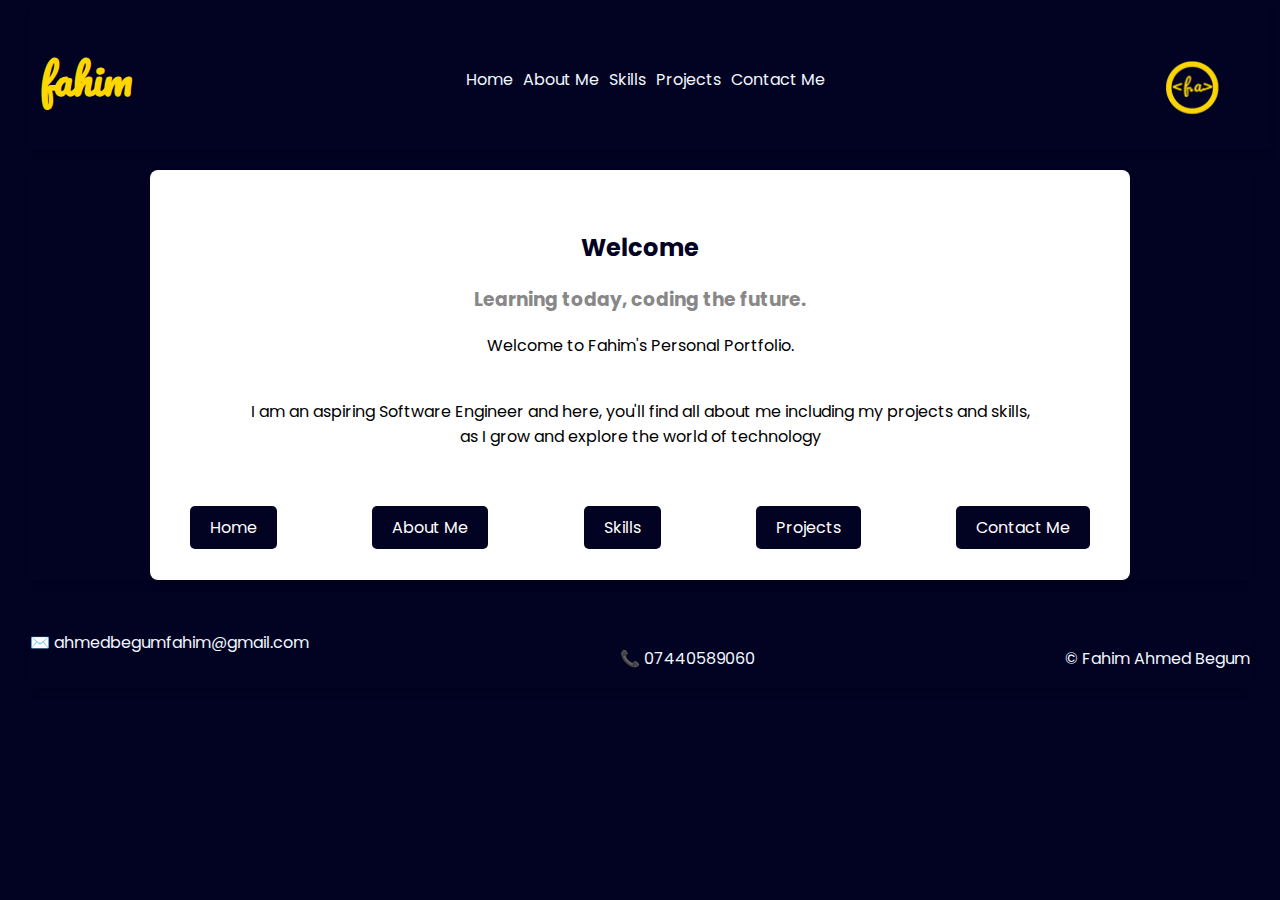
<file: index.html>
<!DOCTYPE html>
<html lang="en">
<head>
    <meta charset="UTF-8">
    <meta name="viewport" content="width=device-width, initial-scale=1.0">
    <title>Fahim | Portfolio Website</title>
    <link rel="stylesheet" href="style.css">
    <link rel="icon" href="images/icon.png" type="image/x-icon">
    <style>
        @import url('https://fonts.googleapis.com/css2?family=Poppins:ital,wght@0,100;0,200;0,300;0,400;0,500;0,600;0,700;0,800;0,900;1,100;1,200;1,300;1,400;1,500;1,600;1,700;1,800;1,900&display=swap');
        @import url('https://fonts.googleapis.com/css2?family=Pacifico&display=swap');

        </style>
</head>
<body>
    <header>
        <h1>
            fahim
        </h1>
        <img id="logo" src="images/logo.png" alt="logo">
        <nav>
            <li><a href="index.html">Home</a></li>
            <li><a href="aboutme.html">About Me</a></li>
            <li><a href="skills.html">Skills</a></li>
            <li><a href="projects.html">Projects</a></li>
            <li><a href="contact.html">Contact Me</a></li>
        </nav>

    </header>
    
    
    <main>
        <section class="home">
            <h2>Welcome</h2>
            <h3>Learning today, coding the future.</h3>
            <p>Welcome to Fahim's Personal Portfolio.</p>
            <p><br>I am an aspiring Software Engineer and here, you'll find all about me including my projects and skills, <br> as I grow and explore the world of technology</p></p>
            <br><br>
            <div class="menu">
                <li><a href="index.html">Home</a></li>
                <li><a href="aboutme.html">About Me</a></li>
                <li><a href="skills.html">Skills</a></li>
                <li><a href="projects.html">Projects</a></li>
                <li><a href="contact.html">Contact Me</a></li>
            </div>

        </section>

        
        
    </main>
    
    
    <footer>
        <a href="mailto:ahmedbegumfahim@gmail.com">✉️ ahmedbegumfahim@gmail.com</a>
        <p>📞 07440589060</p>
        <p>&copy; Fahim Ahmed Begum</p>

    </footer>
</body>
</html>
</file>
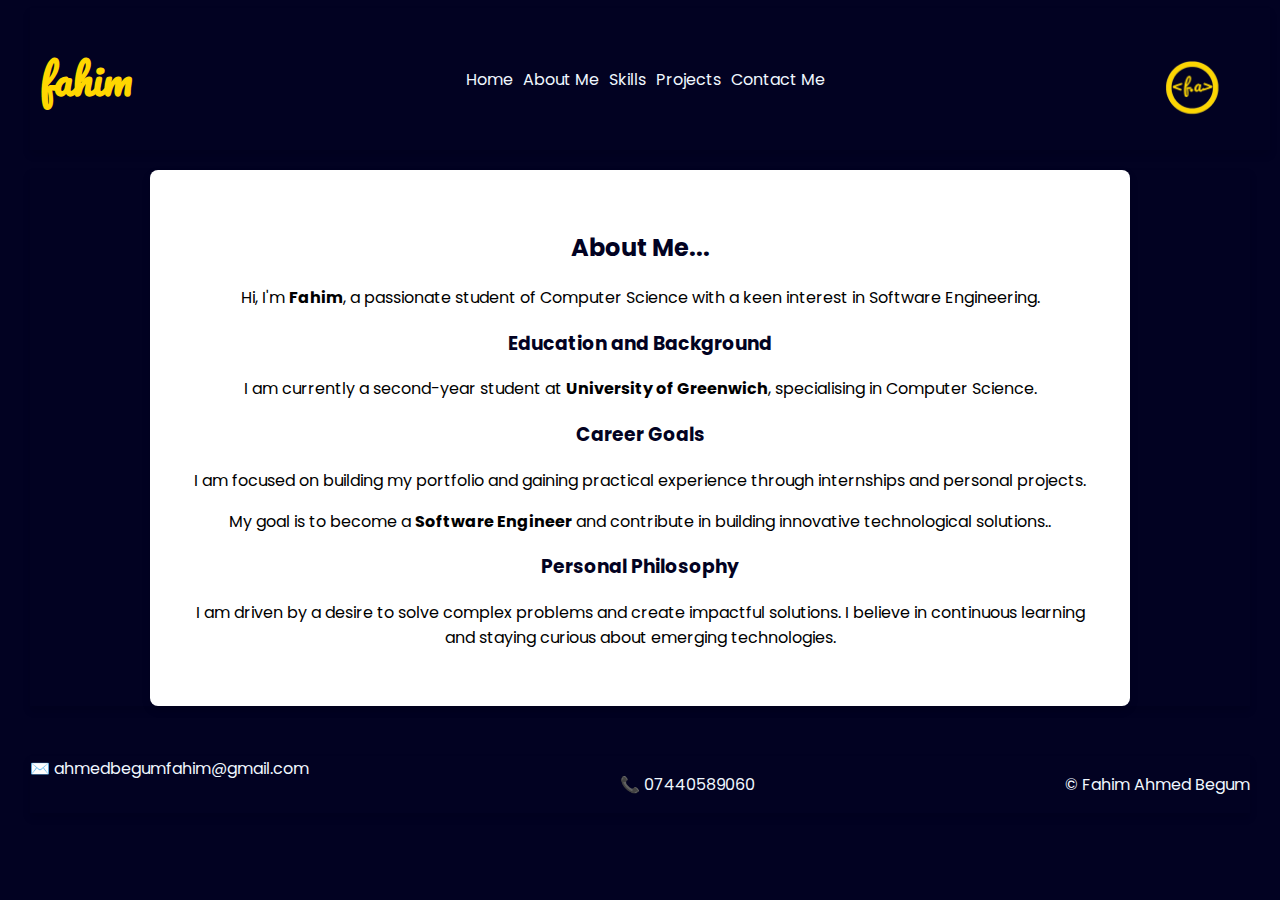
<file: aboutme.html>
<!DOCTYPE html>
<html lang="en">
<head>
    <meta charset="UTF-8">
    <meta name="viewport" content="width=device-width, initial-scale=1.0">
    <title>Fahim | Portfolio Website</title>
    <link rel="stylesheet" href="style.css">
    <link rel="icon" href="images/icon.png" type="image/x-icon">
    <style>
        @import url('https://fonts.googleapis.com/css2?family=Poppins:ital,wght@0,100;0,200;0,300;0,400;0,500;0,600;0,700;0,800;0,900;1,100;1,200;1,300;1,400;1,500;1,600;1,700;1,800;1,900&display=swap');
        @import url('https://fonts.googleapis.com/css2?family=Pacifico&display=swap');

        </style>
</head>
<body>
    <header>
        <h1>
            fahim
        </h1>
        <img id="logo" src="images/logo.png" alt="logo">
        <nav>
            <li><a href="index.html">Home</a></li>
            <li><a href="aboutme.html">About Me</a></li>
            <li><a href="skills.html">Skills</a></li>
            <li><a href="projects.html">Projects</a></li>
            <li><a href="contact.html">Contact Me</a></li>
        </nav>

    </header>
    
    
    <main>
        <section id="about-me">
            <div class="container">
                <h2>About Me...</h2>
                <div class="intro">
                    <p>Hi, I'm <strong>Fahim</strong>, a passionate student of Computer Science with a keen interest in Software Engineering.</p>
                </div>
                <div class="education">
                    <h3>Education and Background</h3>
                    <p>I am currently a second-year student at <strong>University of Greenwich</strong>, specialising in Computer Science.</p>
                </div>
                <div class="goals">
                    <h3>Career Goals</h3>
                    <p>I am focused on building my portfolio and gaining practical experience through internships and personal projects.</p>
                    <p>My goal is to become a <strong>Software Engineer</strong> and contribute in building innovative technological solutions.</span>.</p>
                </div>
                <div class="philosophy">
                    <h3>Personal Philosophy</h3>
                    <p>I am driven by a desire to solve complex problems and create impactful solutions. I believe in continuous learning and staying curious about emerging technologies.</p>
                </div>
            </div>
        </section>
        
    </main>
    
    
    <footer>
        <a href="mailto:ahmedbegumfahim@gmail.com">✉️ ahmedbegumfahim@gmail.com</a>
        <p>📞 07440589060</p>
        <p>&copy; Fahim Ahmed Begum</p>

    </footer>
</body>
</html>
</file>
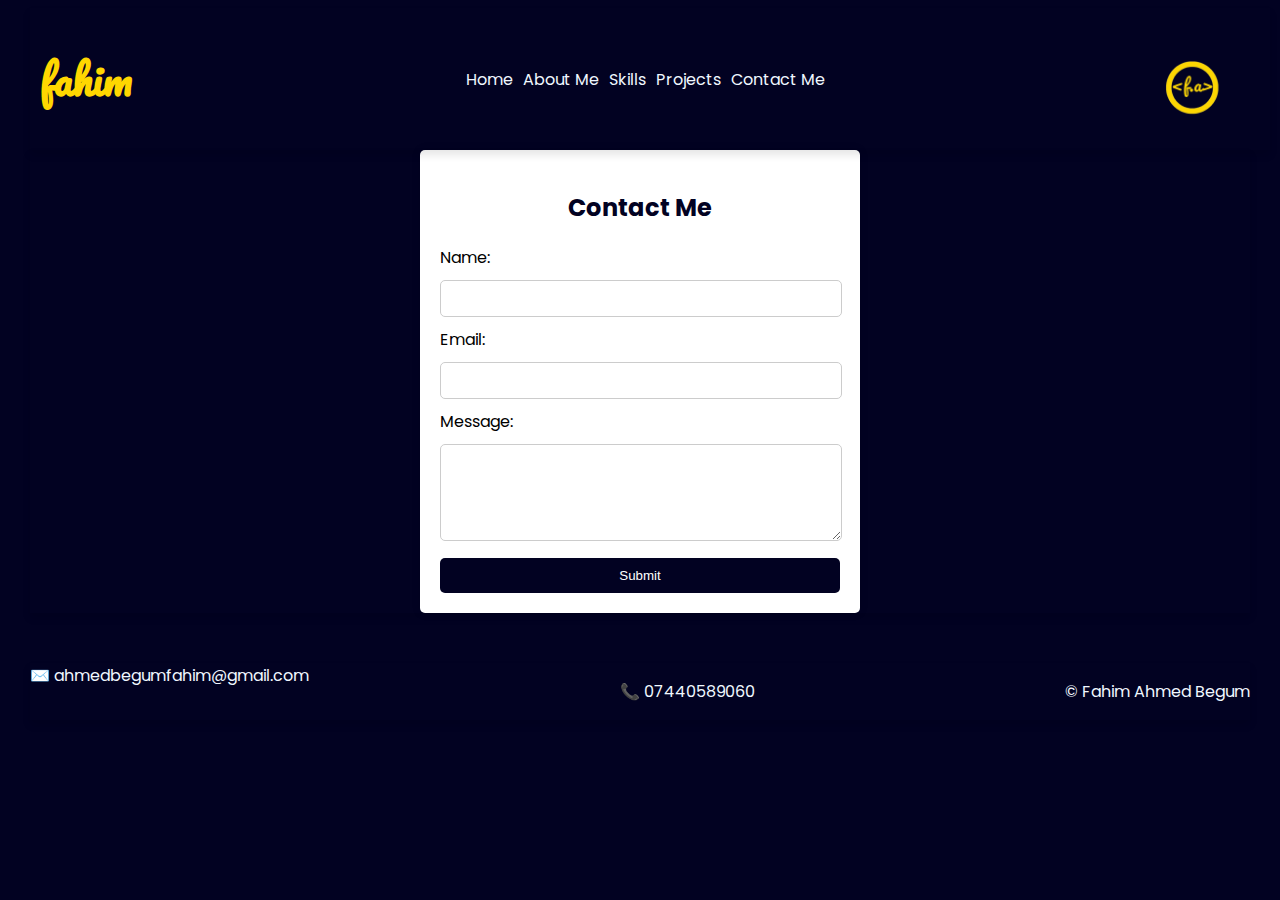
<file: contact.html>
<!DOCTYPE html>
<html lang="en">
<head>
    <meta charset="UTF-8">
    <meta name="viewport" content="width=device-width, initial-scale=1.0">
    <title>Fahim | Portfolio Website</title>
    <link rel="stylesheet" href="style.css">
    <link rel="icon" href="images/icon.png" type="image/x-icon">
    <style>
        @import url('https://fonts.googleapis.com/css2?family=Poppins:ital,wght@0,100;0,200;0,300;0,400;0,500;0,600;0,700;0,800;0,900;1,100;1,200;1,300;1,400;1,500;1,600;1,700;1,800;1,900&display=swap');
        @import url('https://fonts.googleapis.com/css2?family=Pacifico&display=swap');

        </style>
</head>
<body>
    <header>
        <h1>
            fahim
        </h1>
        <img id="logo" src="images/logo.png" alt="logo">
        <nav>
            <li><a href="index.html">Home</a></li>
            <li><a href="aboutme.html">About Me</a></li>
            <li><a href="skills.html">Skills</a></li>
            <li><a href="projects.html">Projects</a></li>
            <li><a href="contact.html">Contact Me</a></li>
        </nav>

    </header>
    
    
    <main>
        <section class="contact">
            <div class="contact-form">
                <h2>Contact Me</h2>
                <form action="https://formspree.io/f/manyylgz" method="POST">
                    <label for="name">Name:</label>
                    <input type="text" id="name" name="name" required>
            
                    <label for="email">Email:</label>
                    <input type="email" id="email" name="email" required>
            
                    <label for="message">Message:</label>
                    <textarea id="message" name="message" rows="5" required></textarea>
            
                    <button type="submit">Submit</button>
                </form>
            </div>

        </section>
    </main>
    
    
    <footer>
        <a href="mailto:ahmedbegumfahim@gmail.com">✉️ ahmedbegumfahim@gmail.com</a>
        <p>📞 07440589060</p>
        <p>&copy; Fahim Ahmed Begum</p>

    </footer>
</body>
</html>
</file>
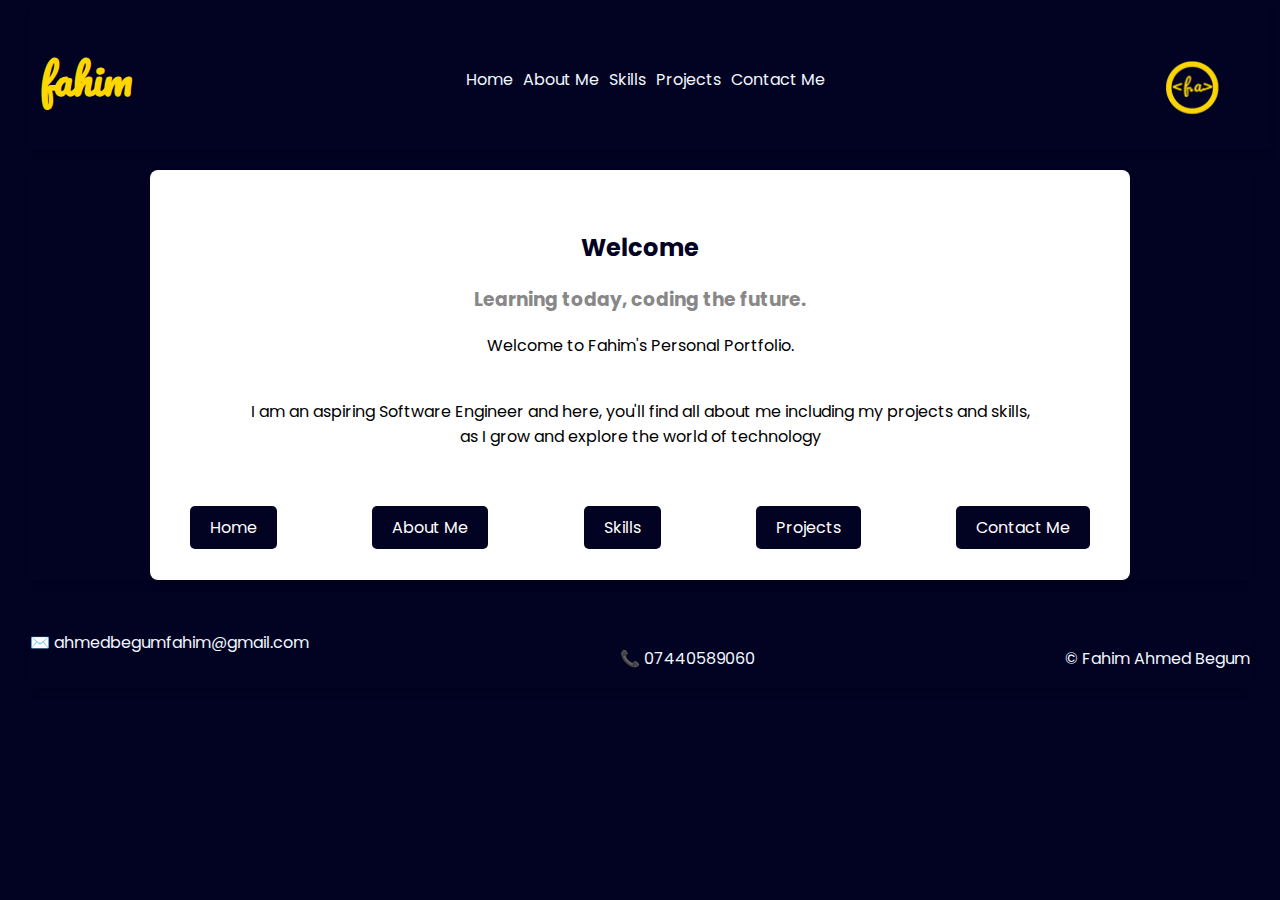
<file: home.html>
<!DOCTYPE html>
<html lang="en">
<head>
    <meta charset="UTF-8">
    <meta name="viewport" content="width=device-width, initial-scale=1.0">
    <title>Fahim | Portfolio Website</title>
    <link rel="stylesheet" href="style.css">
    <link rel="icon" href="images/icon.png" type="image/x-icon">
    <style>
        @import url('https://fonts.googleapis.com/css2?family=Poppins:ital,wght@0,100;0,200;0,300;0,400;0,500;0,600;0,700;0,800;0,900;1,100;1,200;1,300;1,400;1,500;1,600;1,700;1,800;1,900&display=swap');
        @import url('https://fonts.googleapis.com/css2?family=Pacifico&display=swap');

        </style>
</head>
<body>
    <header>
        <h1>
            fahim
        </h1>
        <img id="logo" src="images/logo.png" alt="logo">
        <nav>
            <li><a href="home.html">Home</a></li>
            <li><a href="aboutme.html">About Me</a></li>
            <li><a href="skills.html">Skills</a></li>
            <li><a href="projects.html">Projects</a></li>
            <li><a href="contact.html">Contact Me</a></li>
        </nav>

    </header>
    
    
    <main>
        <section class="home">
            <h2>Welcome</h2>
            <h3>Learning today, coding the future.</h3>
            <p>Welcome to Fahim's Personal Portfolio.</p>
            <p><br>I am an aspiring Software Engineer and here, you'll find all about me including my projects and skills, <br> as I grow and explore the world of technology</p></p>
            <br><br>
            <div class="menu">
                <li><a href="home.html">Home</a></li>
                <li><a href="aboutme.html">About Me</a></li>
                <li><a href="skills.html">Skills</a></li>
                <li><a href="projects.html">Projects</a></li>
                <li><a href="contact.html">Contact Me</a></li>
            </div>

        </section>

        
        
    </main>
    
    
    <footer>
        <a href="mailto:ahmedbegumfahim@gmail.com">✉️ ahmedbegumfahim@gmail.com</a>
        <p>📞 07440589060</p>
        <p>&copy; Fahim Ahmed Begum</p>

    </footer>
</body>
</html>
</file>
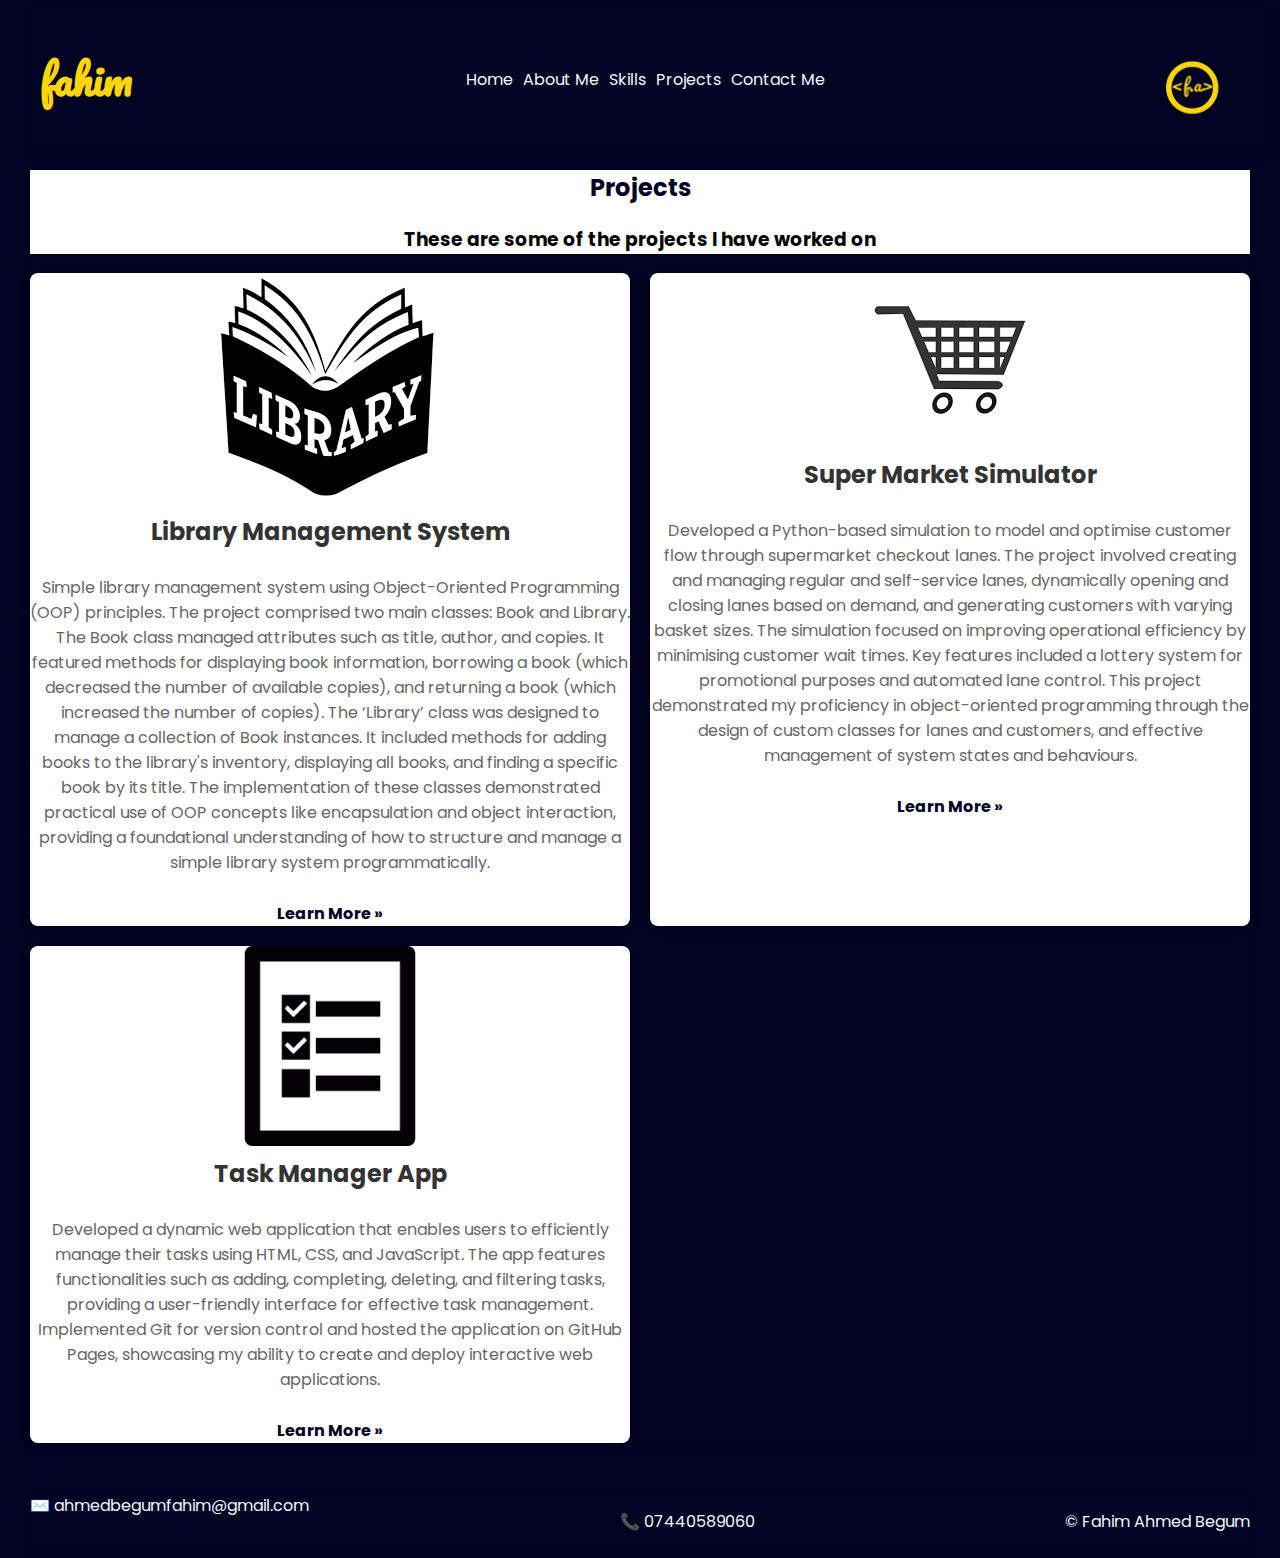
<file: projects.html>
<!DOCTYPE html>
<html lang="en">
<head>
    <meta charset="UTF-8">
    <meta name="viewport" content="width=device-width, initial-scale=1.0">
    <title>Fahim | Portfolio Website</title>
    <link rel="stylesheet" href="style.css">
    <link rel="icon" href="images/icon.png" type="image/x-icon">
    <style>
        @import url('https://fonts.googleapis.com/css2?family=Poppins:ital,wght@0,100;0,200;0,300;0,400;0,500;0,600;0,700;0,800;0,900;1,100;1,200;1,300;1,400;1,500;1,600;1,700;1,800;1,900&display=swap');
        @import url('https://fonts.googleapis.com/css2?family=Pacifico&display=swap');

        </style>
</head>
<body>
    <header>
        <h1>
            fahim
        </h1>
        <img id="logo" src="images/logo.png" alt="logo">
        <nav>
            <li><a href="index.html">Home</a></li>
            <li><a href="aboutme.html">About Me</a></li>
            <li><a href="skills.html">Skills</a></li>
            <li><a href="projects.html">Projects</a></li>
            <li><a href="contact.html">Contact Me</a></li>
        </nav>

    </header>
    
    
    <main>
        <section class="title">
            <h2>Projects</h2>
            <h3>These are some of the projects I have worked on</h3>
        </section>
        <section class="projects">
            <div class="project-card">
                <img id="library" src="images/library.jpg" alt="library">
                <h3>Library Management System</h3>
                <p>Simple library management system using Object-Oriented Programming (OOP) principles.  The project comprised two main classes: Book and Library. The Book class managed attributes such as title, author, and copies. It featured methods for displaying book information, borrowing a book (which decreased the number of available copies), and returning a book (which increased the number of copies). The ‘Library’ class was designed to manage a collection of Book instances. It included methods for adding books to the library's inventory, displaying all books, and finding a specific book by its title. The implementation of these classes demonstrated practical use of OOP concepts like encapsulation and object interaction, providing a foundational understanding of how to structure and manage a simple library system programmatically.</p>
                <a href="https://github.com/F4H1M4HMED/Library-Management-System" target="_blank">Learn More »</a>
            </div>
            <div class="project-card">
                <img src="images/supermarket.png" alt="Super-Market-Sim">
                <h3>Super Market Simulator</h3>
                <p>Developed a Python-based simulation to model and optimise customer flow through supermarket checkout lanes. The project involved creating and managing regular and self-service lanes, dynamically opening and closing lanes based on demand, and generating customers with varying basket sizes. The simulation focused on improving operational efficiency by minimising customer wait times. Key features included a lottery system for promotional purposes and automated lane control. This project demonstrated my proficiency in object-oriented programming through the design of custom classes for lanes and customers, and effective management of system states and behaviours.</p>
                <a href="https://github.com/F4H1M4HMED/Super-Market-Sim" target="_blank">Learn More »</a>
            </div>
            <div class="project-card">
                <img id="task" src="images/task.png" alt="Task Manager">
                <h3>Task Manager App</h3>
                <p>Developed a dynamic web application that enables users to efficiently manage their tasks using HTML, CSS, and JavaScript. The app features functionalities such as adding, completing, deleting, and filtering tasks, providing a user-friendly interface for effective task management. Implemented Git for version control and hosted the application on GitHub Pages, showcasing my ability to create and deploy interactive web applications.</p>
                <a href="https://github.com/F4H1M4HMED/Task-Manager" target="_blank">Learn More »</a>
            </div>
        </section>
        
    </main>
    
    
    <footer>
        <a href="mailto:ahmedbegumfahim@gmail.com">✉️ ahmedbegumfahim@gmail.com</a>
        <p>📞 07440589060</p>
        <p>&copy; Fahim Ahmed Begum</p>

    </footer>
</body>
</html>
</file>
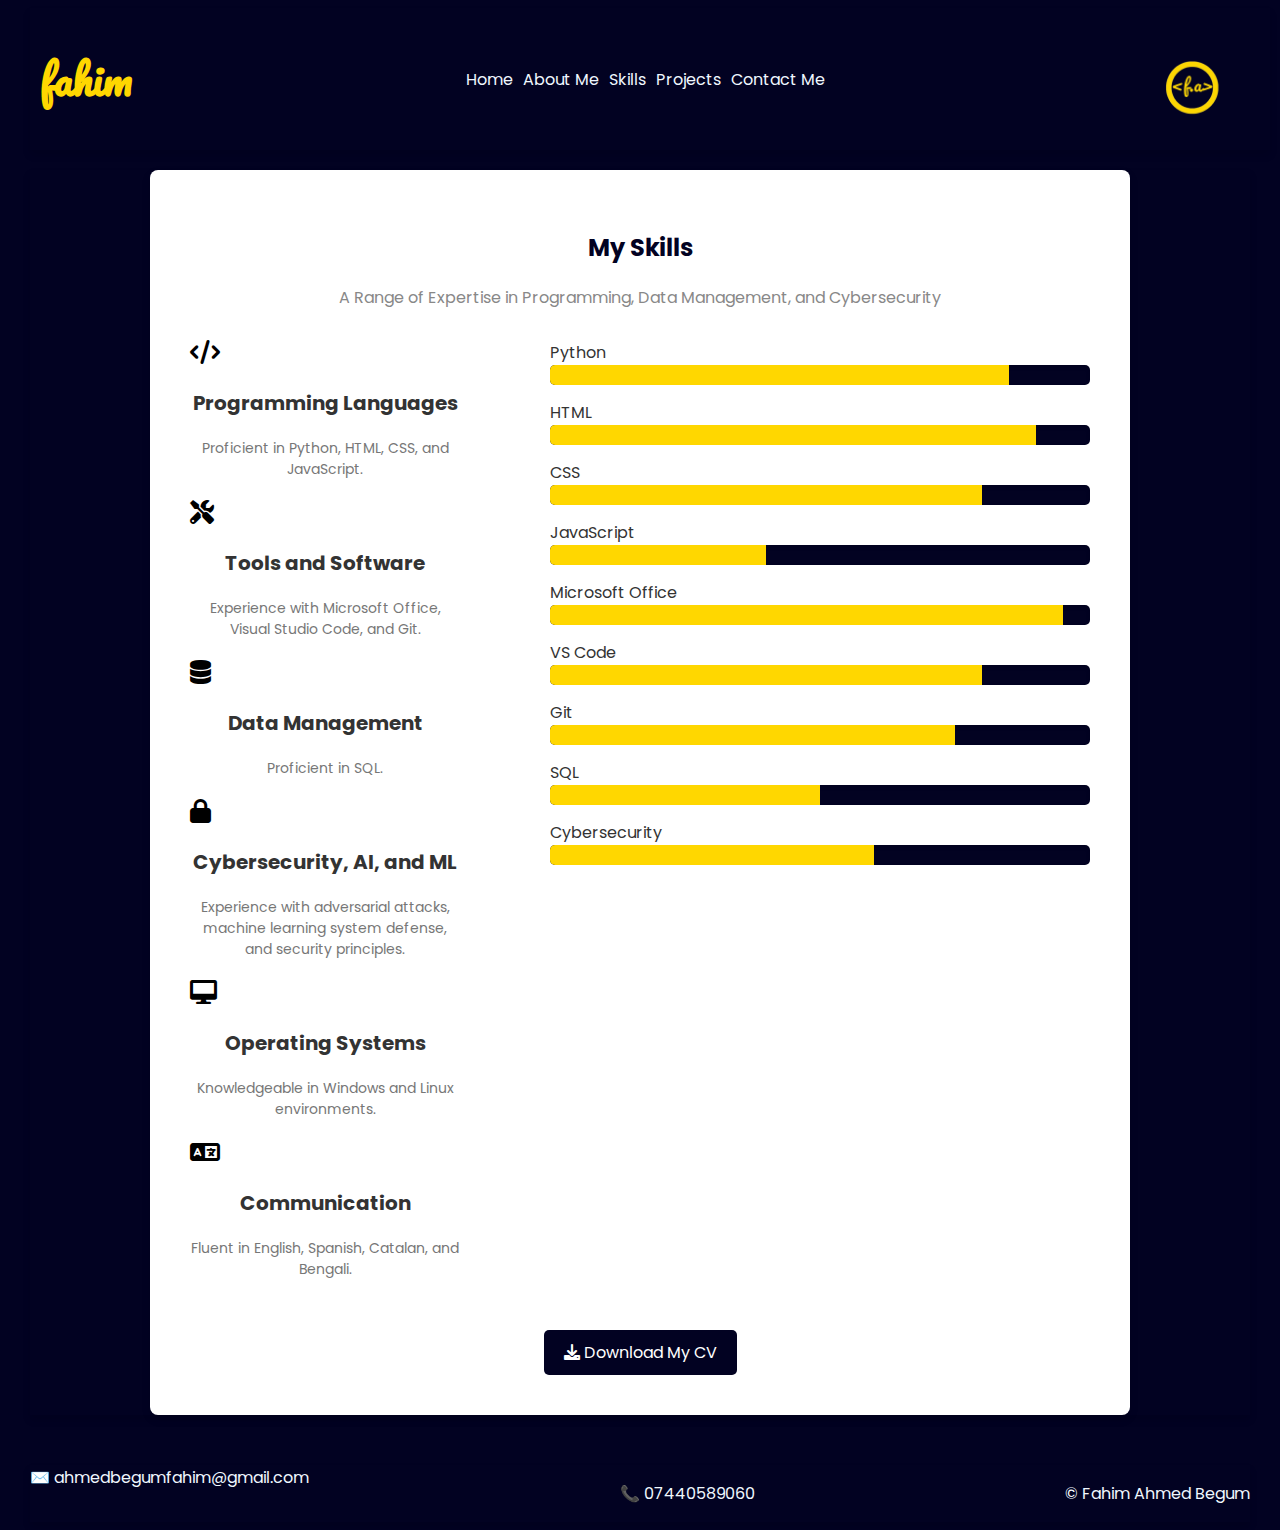
<file: skills.html>
<!DOCTYPE html>
<html lang="en">
<head>
    <meta charset="UTF-8">
    <meta name="viewport" content="width=device-width, initial-scale=1.0">
    <title>Fahim | Portfolio Website</title>
    <link rel="stylesheet" href="style.css">
    <link rel="icon" href="images/icon.png" type="image/x-icon">
    <link rel="stylesheet" href="https://cdnjs.cloudflare.com/ajax/libs/font-awesome/6.0.0-beta3/css/all.min.css">
    <style>
        @import url('https://fonts.googleapis.com/css2?family=Poppins:ital,wght@0,100;0,200;0,300;0,400;0,500;0,600;0,700;0,800;0,900;1,100;1,200;1,300;1,400;1,500;1,600;1,700;1,800;1,900&display=swap');
        @import url('https://fonts.googleapis.com/css2?family=Pacifico&display=swap');

        </style>
</head>
<body>
    <header>
        <h1>
            fahim
        </h1>
        <img id="logo" src="images/logo.png" alt="logo">
        <nav>
            <li><a href="index.html">Home</a></li>
            <li><a href="aboutme.html">About Me</a></li>
            <li><a href="skills.html">Skills</a></li>
            <li><a href="projects.html">Projects</a></li>
            <li><a href="contact.html">Contact Me</a></li>
        </nav>

    </header>
    
    
    <main>
        <section class="skills-section">
            <h2 id="myskills">My Skills</h2>
            <p class="subtitle">A Range of Expertise in Programming, Data Management, and Cybersecurity</p>
        
            <div class="skills-container">
                <div class="skills-description">
                    <div class="skill-item">
                        <i class="fas fa-code"></i>
                        <h3>Programming Languages</h3>
                        <p>Proficient in Python, HTML, CSS, and JavaScript.</p>
                    </div>
                    <div class="skill-item">
                        <i class="fas fa-tools"></i>
                        <h3>Tools and Software</h3>
                        <p>Experience with Microsoft Office, Visual Studio Code, and Git.</p>
                    </div>
                    <div class="skill-item">
                        <i class="fas fa-database"></i>
                        <h3>Data Management</h3>
                        <p>Proficient in SQL.</p>
                    </div>
                    <div class="skill-item">
                        <i class="fas fa-lock"></i>
                        <h3>Cybersecurity, AI, and ML</h3>
                        <p>Experience with adversarial attacks, machine learning system defense, and security principles.</p>
                    </div>
                    <div class="skill-item">
                        <i class="fas fa-desktop"></i>
                        <h3>Operating Systems</h3>
                        <p>Knowledgeable in Windows and Linux environments.</p>
                    </div>
                    <div class="skill-item">
                        <i class="fas fa-language"></i>
                        <h3>Communication</h3>
                        <p>Fluent in English, Spanish, Catalan, and Bengali.</p>
                    </div>
                </div>
                
        
                <div class="skills-bars">
                    <div class="skill-bar">
                        <span class="skill-name">Python</span>
                        <div class="progress-bar">
                            <div class="progress" style="width: 85%;"></div>
                        </div>
                    </div>
                    <div class="skill-bar">
                        <span class="skill-name">HTML</span>
                        <div class="progress-bar">
                            <div class="progress" style="width: 90%;"></div>
                        </div>
                    </div>
                    <div class="skill-bar">
                        <span class="skill-name">CSS</span>
                        <div class="progress-bar">
                            <div class="progress" style="width: 80%;"></div>
                        </div>
                    </div>
                    <div class="skill-bar">
                        <span class="skill-name">JavaScript</span>
                        <div class="progress-bar">
                            <div class="progress" style="width: 40%;"></div>
                        </div>
                    </div>
        
                    <div class="skill-bar">
                        <span class="skill-name">Microsoft Office</span>
                        <div class="progress-bar">
                            <div class="progress" style="width: 95%;"></div>
                        </div>
                    </div>
                    <div class="skill-bar">
                        <span class="skill-name">VS Code</span>
                        <div class="progress-bar">
                            <div class="progress" style="width: 80%;"></div>
                        </div>
                    </div>
                    <div class="skill-bar">
                        <span class="skill-name">Git</span>
                        <div class="progress-bar">
                            <div class="progress" style="width: 75%;"></div>
                        </div>
                    </div>
        
                    <div class="skill-bar">
                        <span class="skill-name">SQL</span>
                        <div class="progress-bar">
                            <div class="progress" style="width: 50%;"></div>
                        </div>
                    </div>
        
                    <div class="skill-bar">
                        <span class="skill-name">Cybersecurity</span>
                        <div class="progress-bar">
                            <div class="progress" style="width: 60%;"></div>
                        </div>
                    </div>
                </div>
            </div>
        
            <div class="cv-download">
                <a id="CV" href="docs/Curriculum Vitae.docx" download="Curriculum Vitae"><i class="fas fa-download"></i> Download My CV</a>
            </div>
        </section>
        
    </main>
    
    
    <footer>
        <a href="mailto:fa8662@gmail.com">✉️ ahmedbegumfahim@gmail.com</a>
        <p>📞 07440589060</p>
        <p>&copy; Fahim Ahmed Begum</p>

    </footer>
</body>
</html>
</file>
<file: style.css>
body{
    background-color: rgb(2, 2, 34);
    font-family: 'Poppins';
    margin-left: 30px;
    margin-right: 30px;
}



header{
    width: 100%;
    padding: 10px;
    display: flex;
    align-items: center;
    justify-content: space-between;
    position: relative;
    flex-wrap: wrap;
    box-shadow: 0 5px 8px rgba(0, 0, 0, 0.1);
}

main{
    box-shadow: 0 5px 8px rgba(0, 0, 0, 0.1);
    margin-bottom: 50px;

}

main h2{
    text-align: center;
    color: #FFD700;
}

main h3{
    text-align: center;
    color: aliceblue;
}

main p{
    text-align: center;
    color: aliceblue;
}

footer{
    color:aliceblue;
    display: flex;
    justify-content: space-between;
    box-shadow: 0 5px 8px rgba(0, 0, 0, 0.1);

}



h1{
    font-family: 'Pacifico';
    color: #FFD700;
    font-size: 2.5em;
    margin: 0;
    flex: 1;
    min-width: 200px;
}

#logo{
    height: auto;
    width: 10%;
    margin-right: 10px;
    border-radius: 50%;
}

nav{
    position: absolute;
    left: 50%;
    transform: translateX(-50%);
    list-style: none;
    display: flex;
    padding: 0;
    margin: 0;
    flex-wrap: wrap;
}

nav li{
    margin-right: 10px;
    text-decoration: none;
    text-align: center;
}

a {
    text-decoration: none;
    color: aliceblue;
    transition: color 0.3s ease;
}

a:hover {
    color: #FFD700;
}

#myskills {
    color:    rgb(2, 2, 34);
}

/* General body and section styling */
.skills-section {
    max-width: 900px;
    background-color:white;
    padding: 40px;
    border-radius: 8px;
    box-shadow: 0 4px 10px rgba(0, 0, 0, 0.1);
    margin: 20px auto;
}



.subtitle {
    text-align: center;
    color: #888;
    font-size: 16px;
    margin-bottom: 30px;
}

/* Skills container layout */
.skills-container {
    display: flex;
    justify-content: space-between;
    flex-wrap: wrap;
}

.skills-description {
    flex-basis: 30%;
}

.skill-item {
    margin-bottom: 20px;
}

.skill-item i {
    font-size: 24px;
    margin-right: 10px;
}

.skill-item h3 {
    font-size: 20px;
    color: #333;
}

.skill-item p {
    color: #777;
    font-size: 14px;
}

/* Skill bars */
.skills-bars {
    flex-basis: 60%;
}

.skill-bar {
    margin-bottom: 15px;
}

.skill-name {
    font-size: 16px;
    color: #333;
    margin-bottom: 5px;
}

.progress-bar {
    width: 100%;
    background-color: rgb(2, 2, 34);
    height: 20px;
    border-radius: 5px;
    overflow: hidden;
    box-shadow: inset 0 2px 4px rgba(0, 0, 0, 0.1);
}

.progress {
    height: 100%;
    background-color:#FFD700;
    transition: width 0.4s ease-in-out;
}

/* Icons */
.icon {
    width: 30px;
    height: 30px;
    display: inline-block;
    background-color: #FFD700;
    color: white;
    text-align: center;
    line-height: 30px;
    border-radius: 50%;
    margin-right: 10px;
}



/* CV download link */
.cv-download {
    text-align: center;
    margin-top: 30px;
}

#CV {
    display: inline-block;
    padding: 10px 20px;
    background-color:  rgb(2, 2, 34);
    color: white;
    text-decoration: none;
    border-radius: 5px;
    transition: background-color 0.3s ease;
}

#CV:hover {
    background-color: #FFD700;
    color:  rgb(2, 2, 34);
}


@media (max-width: 1200px) {
    h1{
        font-size: 1.8em;
    }
}

@media (max-width: 850px) {
    nav{
        font-size: 0.75em;
        }
    h1{
        font-size: 1em;      
    }
}

@media (max-width: 700px) {

    h1{
        font-size: 0.95em;      
    }
}

@media (max-width: 650px) {
    header {
        display: flex;
        flex-direction: column;
        align-items: center;
        text-align: center;
    }

    footer{
        display: flex;
        flex-direction: column;
        align-items: center;
        text-align: center;
    }

    nav {
        display: flex; 
        justify-content: center;
        align-items: center;
        width: 100%; 
        margin-top: 20px; 
        padding: 20px; 
    }

    h1 {
        padding: 10px;
        margin-bottom: 20px; 
        text-align: center;
    }
}

.home {
    max-width: 900px;
    background-color:white;
    padding: 40px;
    border-radius: 8px;
    box-shadow: 0 4px 10px rgba(0, 0, 0, 0.1);
    margin: 20px auto;
}

.home h2 {
    color: rgb(2, 2, 34);
}

.home h3 {
    color: #888;
}

.home p{
    color: black;
}

.menu{
    display: flex;
    justify-content: space-between;
}

.menu li{
    list-style-type: none; 
}

.menu a {
    color: rgb(255, 255, 255);
    text-decoration: none;
    background-color: rgb(2, 2, 34);
    padding: 10px 20px;
    border-radius: 5px;
    transition: background-color 0.3s ease;

}

.menu a:hover{
    background-color: #FFD700;
    color: rgb(2, 2, 34);
}

#about-me{
    max-width: 900px;
    background-color:white;
    padding: 40px;
    border-radius: 8px;
    box-shadow: 0 4px 10px rgba(0, 0, 0, 0.1);
    margin: 20px auto;
}

#about-me h2{
    color: rgb(2, 2, 34);
}

#about-me h3{
    color: rgb(2, 2, 34);
}

#about-me p {
    color: black;
}

.projects {
    display: grid;
    grid-template-columns: repeat(auto-fill, minmax(500px, 1fr)); 
    gap: 20px; 
}

.title{
    background-color: white;
}

.title h2 {
    color: rgb(2, 2, 34);
    text-align: center;
}

.title h3{
    color: black;
}

.project-card {
    background-color: white;
    display: flex;
    flex-direction: column; 
    align-items: center;   
    box-shadow: 0 4px 8px rgba(0, 0, 0, 0.1);
    border-radius: 8px;
}

#task{
    width: 200px;
    height: auto;
}

.project-card img {
    width: auto; 
    max-width: 80%; 
    height: auto; 
}


.project-card h3 {
    font-size: 1.5rem;
    color: #333;
    margin: 10px 0;
}

.project-card p {
    font-size: 1rem;
    color: #666;
}


.project-card a {
    display: inline-block;
    margin-top: 10px;
    color: rgb(2, 2, 34);
    text-decoration: none;
    font-weight: bold;
}

.project-card a:hover {
    color: #FFD700;    
}



.contact h2{
    color: rgb(2, 2, 34);
}

.contact-form {
    max-width: 400px;
    margin: auto;
    background: white;
    padding: 20px;
    border-radius: 5px;
    box-shadow: 0 0 10px rgba(0, 0, 0, 0.1);
}
.contact-form h2 {
    text-align: center;
    margin-bottom: 20px;
}
.contact-form input, .contact-form textarea {
    width: 95%;
    padding: 10px;
    margin: 10px 0;
    border: 1px solid #ccc;
    border-radius: 5px;
}
.contact-form button {
    width: 100%;
    padding: 10px;
    background-color: rgb(2, 2, 34);
    color: white;
    border: none;
    border-radius: 5px;
    cursor: pointer;
    transition: background-color 0.3s ease;
}
.contact-form button:hover {
    background-color: #FFD700;
    color: rgb(2, 2, 34);
}
</file>
